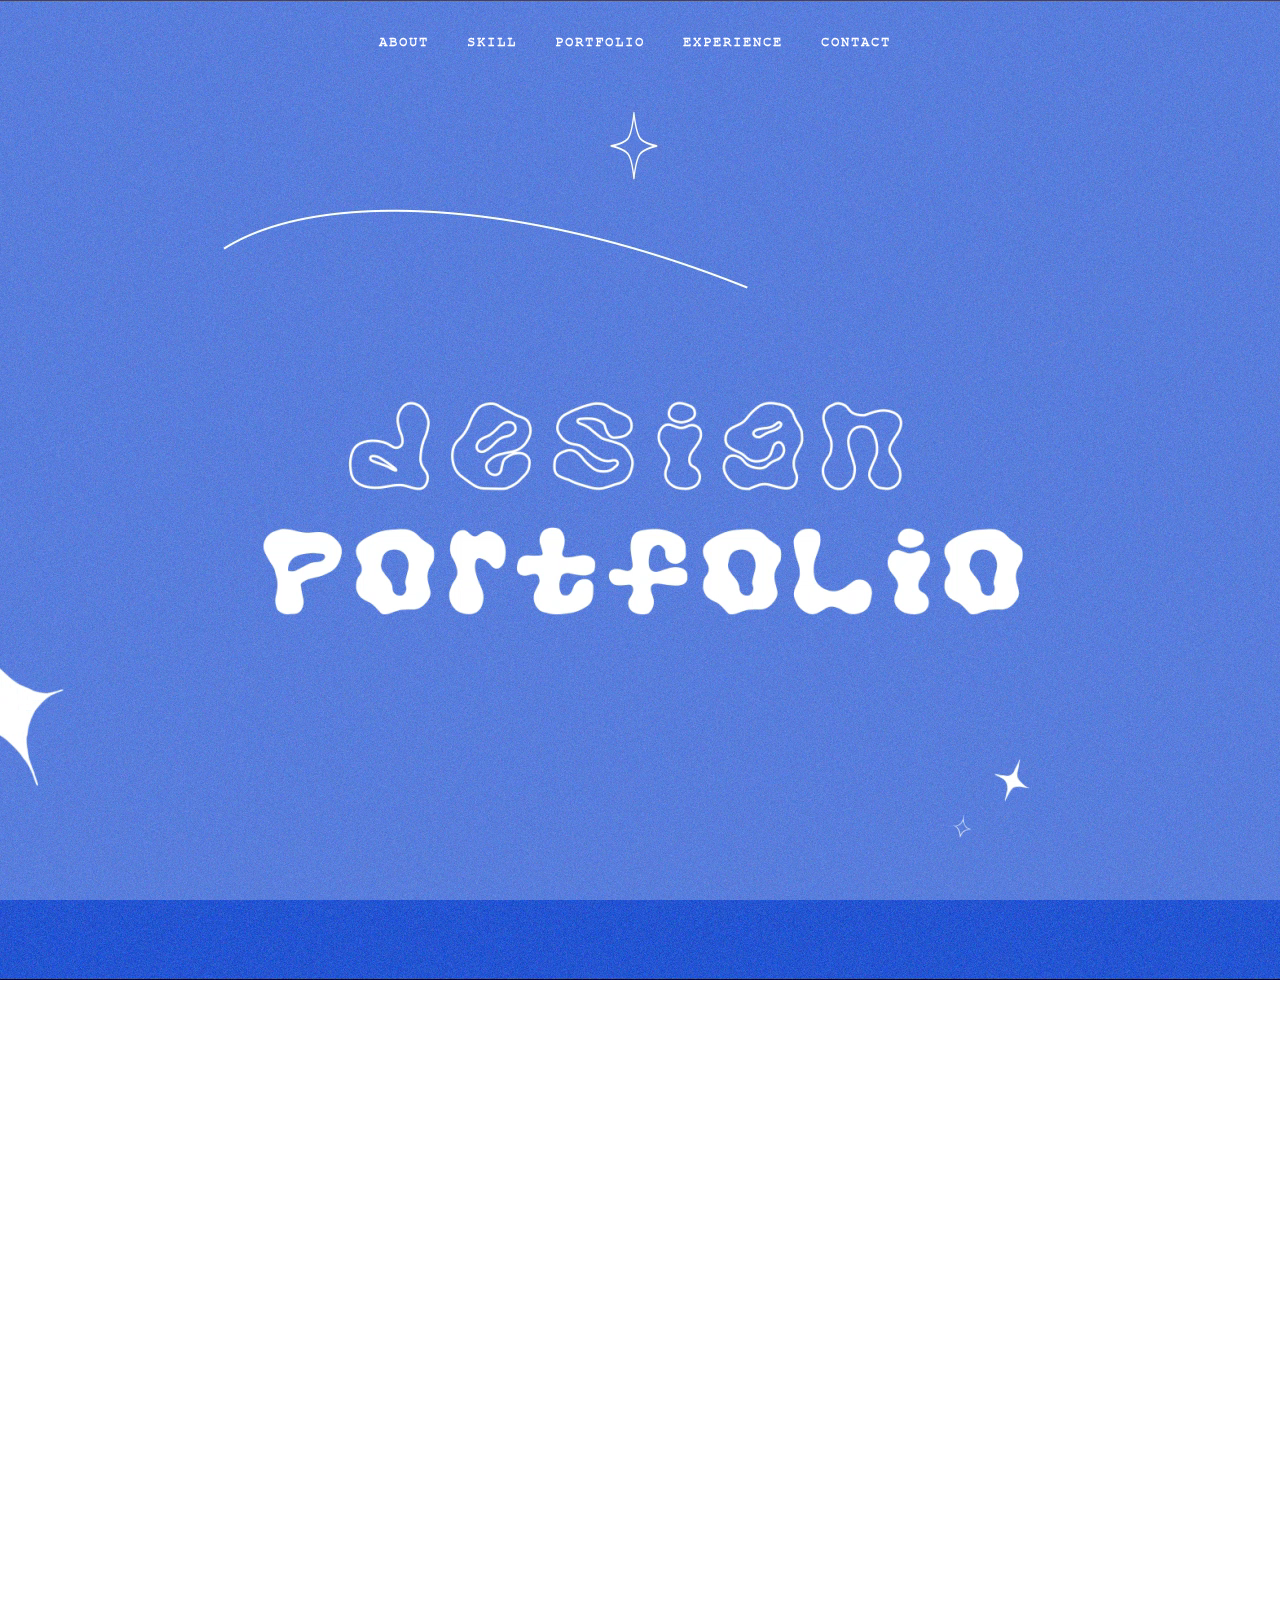
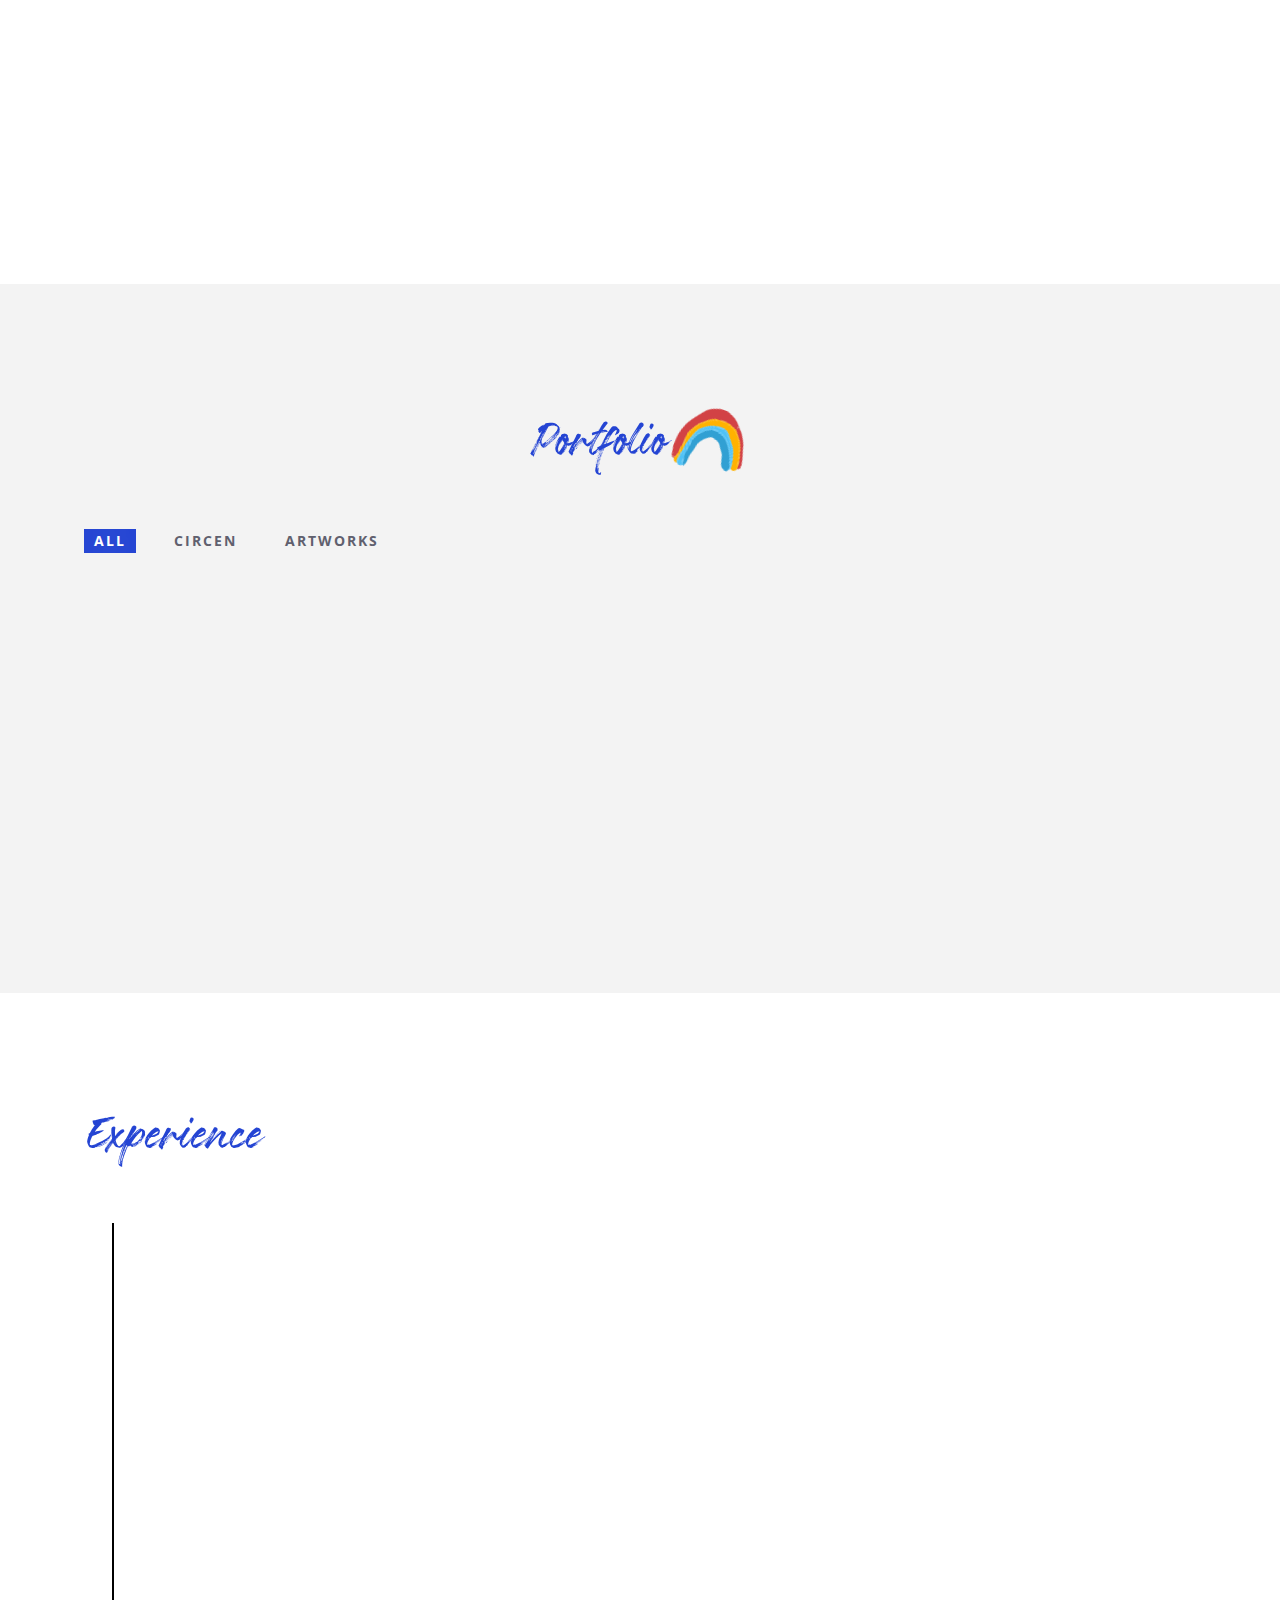
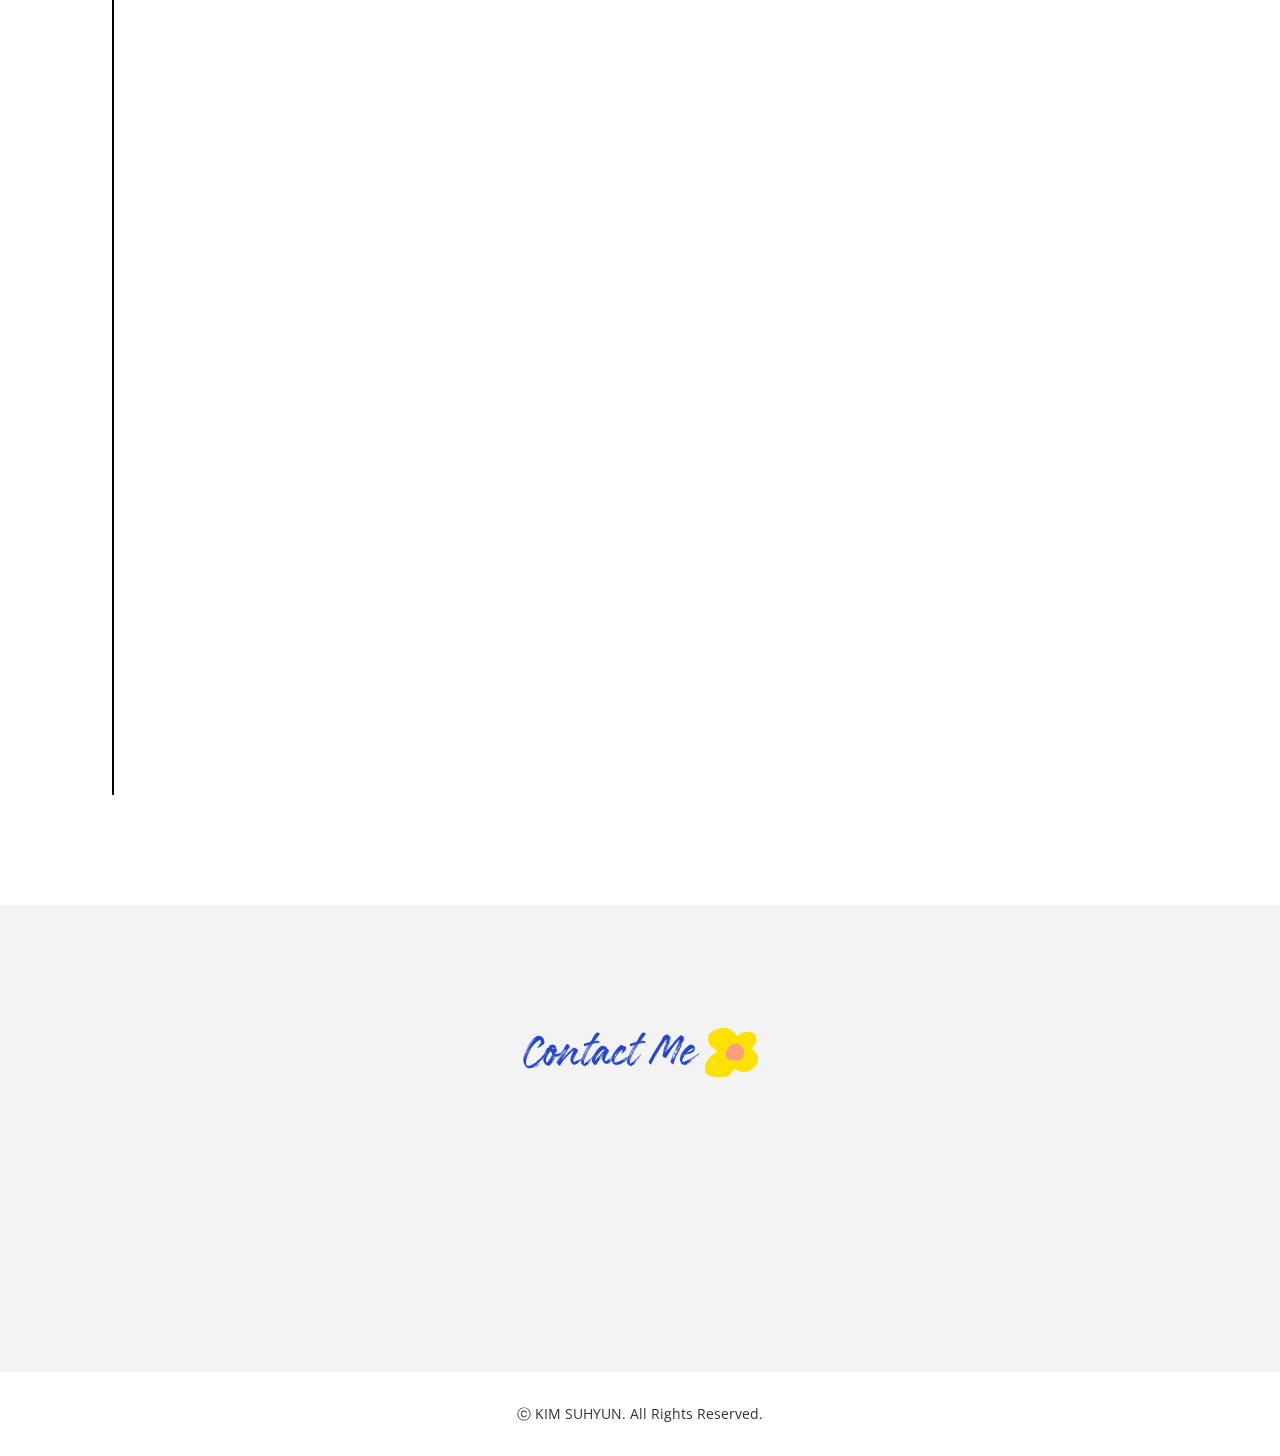
<file: index.html>
<!DOCTYPE html>
<html lang="en">

<head>
    <meta charset="utf-8">
    <meta http-equiv="X-UA-Compatible" content="IE=edge">
    <meta name="viewport" content="width=device-width, initial-scale=1">
    <title>🌼김수현의 포트폴리오🌼</title>
    <link rel="icon" type="image/png" href="img/sparkling.png"/>
    <!-- Bootstrap -->
    <link href="css/bootstrap.min.css" rel="stylesheet">
    <link href="ionicons/css/ionicons.min.css" rel="stylesheet">
    <link href="css/animate.min.css" rel="stylesheet">
    <link href="css/aos.css" rel="stylesheet">
    <!-- main style -->
    <link href="css/style.css" rel="stylesheet">
    <!-- HTML5 shim and Respond.js for IE8 support of HTML5 elements and media queries -->
    <!-- WARNING: Respond.js doesn't work if you view the page via file:// -->
    <!--[if lt IE 9]>
      <script src="https://oss.maxcdn.com/html5shiv/3.7.3/html5shiv.min.js"></script>
      <script src="https://oss.maxcdn.com/respond/1.4.2/respond.min.js"></script>
    <![endif]-->
</head>

<body>

    <!-- Preloader -->
    <div id="preloader">
        <div id="status">

            <div class="preloader" aria-busy="true" aria-label="Loading, please wait." role="progressbar">
            </div>

        </div>
    </div>
    <!-- ./Preloader -->

    <!-- header -->
    <header class="navbar-fixed-top">
        <nav>
            <ul>
                <li><a href="#about">About</a></li>
                <li><a href="#skill">skill</a></li>
                <li><a href="#projects">portfolio</a></li>
                <li><a href="#experience">experience</a></li>
                <li><a href="#contact">contact</a></li>
            </ul>
        </nav>
    </header>
    <!-- ./header -->

    <!-- home -->
    <div class="section" id="home" data-stellar-background-ratio="0.5">
        <div class="container">
            <video muted autoplay loop class="main_video">
                <source src="img/home-bg-2.mp4" type="video/mp4">
            </video>
            <div class="disply-table">
                <div class="table-cell" data-aos="fade-up" data-aos-delay="0">
                </div>
            </div>
        </div>
        <!-- ./home -->

        <!-- about -->
        <div class="section" id="about">
            <div class="container">
                <div class="col-md-4 about-img-div">
                    <img src="img/profile.png" width="323" height="452" class="img-responsive" alt="" align="right"
                        data-aos="fade-right" data-aos-delay="0" />
                </div>
                <div class="col-md-8 " data-aos="fade-up">
                    <h1 class="size-50 smile"><img src="img/smile.png" alt="">About me</h1>
                    <div class="h-50"></div>
                    <p class="sub_title">안녕하세요. 착실히 나아가는 디자이너 김수현입니다!</p>
                    <p>처음에는 포토샵이나 일러스트같은 기본적인 툴도 다룰 줄 모르는 초보자라 하나부터 열가지 다 배워야하는 것에 대해 부담도 느끼고, 여러가지 고민도 많았습니다. 차근차근 배워가며
                        나만의 작업물을 하나씩 완성해가다보니 점점 디자인이 재미있다는 생각이 들게 되었습니다.
                        <br><br>
                        '내가 할 수 있는 것을 하나라도 더 보여주고 싶다'는 마음에 작업물들을 계속 추가하고 수정하는 과정이 쉽지만은 않았지만 막상 결과물을 보니 처음 시작했을 때의 자신이
                        생각나면서 신기하기도 하고, 보람차다는 생각이 듭니다.
                        <br><br>
                        아직 배운 것보다는 배울 것이 많은 초보지만 항상 최선을 다하는 디자이너가 되고 싶습니다. 감사합니다.
                    </p>
                    <div class="h-50"></div>
                </div>

            </div>
        </div>
        <!-- ./about -->

        <!-- skill -->
        <div class="section" id="skill">
            <div class="container">
                <div class="col-md-12" data-aos="fade-up">
                    <h1 class="size-50 title skill center">Skill</h1>
                    <div class="h-50"></div>
                </div>
                <div class="col-md-3" data-aos="fade-up">
                    <div class="chart" data-percent="95" data-aos="fade-up" data-aos-duration="1000">
                        <span class="title">Photoshop <br>95%</span>
                    </div>
                </div>
                <div class="col-md-3" data-aos="fade-up">
                    <div class="chart" data-percent="95" data-aos="fade-up" data-aos-duration="1000">
                        <span class="title">Illustrator <br>95%</span>
                    </div>
                </div>
                <div class="col-md-3" data-aos="fade-up">
                    <div class="chart" data-percent="95" data-aos="fade-up" data-aos-duration="1000">
                        <span class="title">XD <br>95%</span>
                    </div>
                </div>
                <div class="col-md-3" data-aos="fade-up">
                    <div class="chart" data-percent="95" data-aos="fade-up" data-aos-duration="1000">
                        <span class="title">HTML/CSS <br>95%</span>
                    </div>
                </div>
                <div class="col-md-3" data-aos="fade-up">
                    <div class="chart" data-percent="90" data-aos="fade-up" data-aos-duration="1000">
                        <span class="title">jquary <br>90%</span>
                    </div>
                </div>
                <div class="col-md-3" data-aos="fade-up">
                    <div class="chart" data-percent="85" data-aos="fade-up" data-aos-duration="1000">
                        <span class="title">InDesign <br>85%</span>
                    </div>
                </div>
                <div class="col-md-3" data-aos="fade-up">
                    <div class="chart" data-percent="85" data-aos="fade-up" data-aos-duration="1000">
                        <span class="title">Premiere Pro <br>85% </span>
                    </div>
                </div>
                <div class="col-md-3" data-aos="fade-up">
                    <div class="chart" data-percent="85" data-aos="fade-up" data-aos-duration="1000">
                        <span class="title">After effect <br> 85%</span>
                    </div>
                </div>
            </div>
        </div>
        <!-- ./skill -->

        <!-- projects -->
        <div class="section" id="projects">
            <div class="container">
                <div class="col-md-12">
                    <h1 class="size-50 title rainbow center">Portfolio <img src="img/rainbow.png" alt=""></h1>
                </div>
                <!-- main container -->
                <div class="main-container portfolio-inner clearfix">
                    <!-- portfolio div -->
                    <div class="portfolio-div">
                        <div class="portfolio">
                            <!-- portfolio_filter -->
                            <div class="categories-grid wow fadeInLeft">
                                <nav class="categories">
                                    <ul class="portfolio_filter">
                                        <li><a href="" class="active" data-filter="*">All</a></li>
                                        <li><a href="" data-filter=".brand1">Circen</a></li>
                                        <!-- <li><a href="" data-filter=".brand2">brand</a></li> -->
                                        <li><a href="" data-filter=".brand3">Artworks</a></li>
                                    </ul>
                                </nav>
                            </div>
                            <!-- portfolio_filter -->

                            <!-- portfolio_container -->
                            <div class="no-padding portfolio_container clearfix" data-aos="fade-up">
                                <!-- single work -->
                                <div class="col-md-12 brand1">
                                    <div class="col-md-4 col-sm-6">
                                        <div class="portfolio_item"> <img src="img/sign.jpg" alt="image"
                                                class="img-responsive" />

                                        </div>
                                    </div>

                                    <div class="col-md-8 col-sm-6">
                                        <div class="portfolio_item">
                                            <div class="portfolio_item">
                                                <div class="portfolio-border clearfix">
                                                    <div class="item_info">
                                                        <h3>Circen</h3>
                                                        <p>환경을 생각하는 제로웨이스트 브랜드</p>
                                                        <div class="project_btn_box">
                                                            <a href="https://ssssuhyun.github.io/Circen_BIBX/"
                                                                target="_blank" class="project_btn">BI&amp;BX
                                                                Guide</a>
                                                            <a href="https://ssssuhyun.github.io/Circen_UIUX/"
                                                                target="_blank" class="project_btn">Web Guide</a>
                                                            <a href="https://ssssuhyun.github.io/Circen/"
                                                                target="_blank" class="project_btn">Web Site</a>
                                                            <a href="https://ssssuhyun.github.io/Circen_Ebook/Ebook/samples/Circen_Ebook/"
                                                                target="_blank" class="project_btn">E-Book</a>

                                                        </div>
                                                    </div>
                                                </div>
                                            </div>
                                        </div>
                                    </div>
                                </div>
                                <!-- end single work -->
                               
                                <!-- single work -->
                                <!-- <div class="col-md-12 brand3">

                                    <div class="col-md-4 col-sm-6">
                                        <div class="portfolio_item"> <img src="img/portfolio/Circen/02.jpg" alt="image"
                                                class="img-responsive" />

                                        </div>
                                    </div>

                                    <div class="col-md-8 col-sm-6">
                                        <div class="portfolio_item">
                                            <div class="portfolio_item">
                                                <div class="portfolio-border clearfix">
                                                    <div class="item_info">
                                                        <h3>Banner</h3>
                                                        <div class="project_btn_box">
                                                            <a href="#"
                                                                target="_blank" class="project_btn">art1</a>
                                                            <a href="#"
                                                                target="_blank" class="project_btn">art2</a>
                                                        </div>
                                                    </div>
                                                </div>
                                            </div>
                                        </div>
                                    </div>
                                </div> -->
                                <!-- end single work -->
                                <!-- single work -->
                                <!-- <div class="col-md-12 brand3">

                                    <div class="col-md-4 col-sm-6">
                                        <div class="portfolio_item"> <img src="img/portfolio/Circen/02.jpg" alt="image"
                                                class="img-responsive" />

                                        </div>
                                    </div>

                                    <div class="col-md-8 col-sm-6">
                                        <div class="portfolio_item">
                                            <div class="portfolio_item">
                                                <div class="portfolio-border clearfix">
                                                    <div class="item_info">
                                                        <h3>Poster</h3>
                                                        <div class="project_btn_box">
                                                            <a href="#"
                                                                target="_blank" class="project_btn">art1</a>
                                                            <a href="#"
                                                                target="_blank" class="project_btn">art2</a>
                                                        </div>
                                                    </div>
                                                </div>
                                            </div>
                                        </div>
                                    </div>
                                </div> -->
                                <!-- end single work -->
                                <!-- single work -->
                                <!-- <div class="col-md-12 brand3">

                                    <div class="col-md-4 col-sm-6">
                                        <div class="portfolio_item"> <img src="img/portfolio/Circen/02.jpg" alt="image"
                                                class="img-responsive" />

                                        </div>
                                    </div>

                                    <div class="col-md-8 col-sm-6">
                                        <div class="portfolio_item">
                                            <div class="portfolio_item">
                                                <div class="portfolio-border clearfix">
                                                    <div class="item_info">
                                                        <h3>Character</h3>
                                                        <div class="project_btn_box">
                                                            <a href="#"
                                                                target="_blank" class="project_btn">art1</a>
                                                            <a href="#"
                                                                target="_blank" class="project_btn">art2</a>
                                                        </div>
                                                    </div>
                                                </div>
                                            </div>
                                        </div>
                                    </div>
                                </div> -->
                                <!-- end single work -->


                            </div>
                            <!-- end portfolio_container -->
                        </div>
                        <!-- portfolio -->
                    </div>
                    <!-- end portfolio div -->
                </div>
                <!-- end main container -->
            </div>
        </div>
        <!-- ./projects -->

        <!-- experience  -->
        <div class="section" id="experience">
            <div class="container">
                <div class="col-md-12">
                    <h1 class="size-50 title">Experience</h1>
                    <div class="h-50"></div>
                </div>
                <div class="col-md-12">
                    <ul class="timeline">
                        <li class="timeline-event" data-aos="fade-up">
                            <label class="timeline-event-icon"></label>
                            <div class="timeline-event-copy">
                                <p class="timeline-event-thumbnail">August 2023 - Present</p>
                                <h3>직업훈련 이수</h3>
                                <h4>[디지털컨버전스]콘텐츠융합(UIUX,웹퍼블리셔,영상)A 과정 수료</h4>
                            </div>
                        </li>
                        <li class="timeline-event" data-aos="fade-up" data-aos-delay=".2">
                            <label class="timeline-event-icon"></label>
                            <div class="timeline-event-copy">
                                <p class="timeline-event-thumbnail">November 2023</p>
                                <h3>자격증</h3>
                                <h4>컴퓨터활용 2급 필기 합격</h4>
                            </div>
                        </li>
                        <li class="timeline-event" data-aos="fade-up" data-aos-delay=".2">
                            <label class="timeline-event-icon"></label>
                            <div class="timeline-event-copy">
                                <p class="timeline-event-thumbnail">November 2022</p>
                                <h3>자격증</h3>
                                <h4>정보처리기사 필기 합격</h4>
                            </div>
                        </li>
                        <li class="timeline-event" data-aos="fade-up" data-aos-delay=".4">
                            <label class="timeline-event-icon"></label>
                            <div class="timeline-event-copy">
                                <p class="timeline-event-thumbnail">April 2022</p>
                                <h3>자격증</h3>
                                <h4>운전면허증 2종 보통 취득</h4>
                            </div>
                        </li>
                        <li class="timeline-event" data-aos="fade-up" data-aos-delay=".4">
                            <label class="timeline-event-icon"></label>
                            <div class="timeline-event-copy">
                                <p class="timeline-event-thumbnail">April 2022</p>
                                <h3>대학교 졸업</h3>
                                <h4>영산대학교 전기전자공학과</h4>
                            </div>
                        </li>
                        <li class="timeline-event" data-aos="fade-up" data-aos-delay=".4">
                            <label class="timeline-event-icon"></label>
                            <div class="timeline-event-copy">
                                <p class="timeline-event-thumbnail">April 2016</p>
                                <h3>고등학교 졸업</h3>
                                <h4>김해 여자고등학교</h4>
                            </div>
                        </li>
                    </ul>
                </div>
            </div>
        </div>
        <!-- ./experience -->
        <!-- contact -->
        <div class="section" id="contact">
            <div class="container">
                <div class="col-md-12">
                    <h1 class="size-50 title center">Contact Me <img src="img/yellow_flower.png" alt="">
                    </h1>
                    <div class="h-50"></div>
                </div>
                <div class="col-md-4" data-aos="fade-up">
                    <p><img src="img/smartphone.png" alt=""></p>
                    <br>
                    <p>010-2125-7789</p>
                </div>
                <div class="col-md-4" data-aos="fade-up">
                    <p><img src="img/location.png" alt=""></p>
                    <br>
                    <p>부산광역시 강서구 명지국제신도시</p>
                </div>
                <div class="col-md-4" data-aos="fade-up">
                    <p><img src="img/mail.png" alt=""></p>
                    <br>
                    <p>wiuas071@naver.com </p>
                </div>
            </div>
        </div>
        <!-- ./contact -->

        <!-- footer -->
        <div class="section" id="footer">
            <div class="container">
                <div class="col-md-12">
                    <p>ⓒ KIM SUHYUN. All Rights Reserved. </p>
                </div>
            </div>
        </div>
        <!-- ./contact -->

        <!-- jQuery -->
        <script src="js/jquery.js"></script>
        <!--  plugins  -->
        <script src="js/bootstrap.min.js"></script>
        <script src="js/plugins.js"></script>
        <script src="js/aos.js"></script>
        <script src="js/jquery.form.js"></script>
        <script src="js/jquery.validate.min.js"></script>
        <script src="js/jquery.easypiechart.min.js"></script><!--차트 제이쿼리 소스-->

        <!--  main script  -->
        <script src="js/custom.js"></script>
</body>

</html>
</file>
<file: css/style.css>
/*
* Resume template
* Created by : Ahmed Essa
* website : www.ahmedessa.net
*/


/* Table of Content
==================================================
	- Google fonts & font family -
	- typography -
	- General -
    - Preloader -
	- Header -
    - home section -
    - About section -
    - projects section -
    - Skill section -
    - experience section -
    - Contact section -
    - Responsive media queries -
*/


/* Google fonts & font family
==================================================*/

@import 'https://fonts.googleapis.com/css?family=Lato:100,100i,300,300i,400,400i,700,700i,900,900i|Open+Sans:300,300i,400,400i,600,600i,700,700i,800,800i|Playfair+Display:400,400i,700,700i,900,900i';
@font-face {
    font-family: "Stephile Script";
    src: url("../fonts/StephileScript-BWv4l.ttf") format("truetype");
    font-weight: normal;
  } 
  @font-face { 
    font-family: "온글잎 바닷바람";
    src: url("../fonts/온글잎\ 바닷바람.ttf") format("truetype");
    font-weight: normal;
  } 
  @font-face { 
    font-family: "Courier New";
    src: url("../fonts/cour.ttf") format("truetype");
    font-weight: normal;
  } 
/*
font-family: 'Playfair Display', serif;
font-family: 'Lato', sans-serif;
font-family: 'Open Sans', sans-serif;
*/


/* typography
==================================================*/

h1 {
    font-family: 'Stephile Script'
    font-size: 80px;
    line-height: 70px;
}

h4 {
    font-family: 'Lato', sans-serif;
    text-transform: capitalize;
    letter-spacing: 2px;
    position: relative;
    color: #3954cc;
    margin-left: 40px;
    font-weight: 700;
}

h4:before {
    position: absolute;
    width: 30px;
    left: -40px;
    content: "";
    display: block;
    height: 2px;
    background: #2444d3;
    top: 9px;
}
.center{
    text-align: center;
}
/* General
==================================================*/

body {
    font-family: 'Open Sans', sans-serif;
    font-size: 14px;
    line-height: 24px;
}

.size-50 {
    font-family: Stephile Script;
    color: #2444d3;
    font-size: 50px;
    line-height: 50px
}

.h-50 {
    height: 50px;
}


/* preloader
==================================================*/

#preloader {
    position: fixed;
    top: 0;
    left: 0;
    right: 0;
    bottom: 0;
    background-color: #fff;
    z-index: 10000
}

#status,
.preloader {
    top: 50%;
    left: 50%;
    position: absolute
}

#status {
    width: 100px;
    height: 100px;
    background-repeat: no-repeat;
    background-position: center;
    margin: -50px 0 0 -50px
}

.preloader {
    height: 40px;
    width: 40px;
    margin-top: -20px;
    margin-left: -20px
}

.preloader:before {
    content: "";
    display: block;
    position: absolute;
    left: -1px;
    top: -1px;
    height: 100%;
    width: 100%;
    -webkit-animation: rotation 1s linear infinite;
    animation: rotation 1s linear infinite;
    border: 2px solid #2444d3;
    border-top: 2px solid transparent;
    border-radius: 100%
}

.preloader>.icon {
    position: absolute;
    top: 50%;
    left: 50%;
    height: 25px;
    width: 10.6px;
    margin-top: -12.5px;
    margin-left: -5.3px;
    -webkit-animation: wink 1s ease-in-out infinite alternate;
    animation: wink 1s ease-in-out infinite alternate
}

@media only screen and (min-width:768px) {
    .preloader {
        height: 60px;
        width: 60px;
        margin-top: -30px;
        margin-left: -30px
    }
    .preloader:before {
        left: -2px;
        top: -2px;
        border-width: 2px
    }
    .preloader>.icon {
        height: 37.5px;
        width: 15.9px;
        margin-top: -18.75px;
        margin-left: -7.95px
    }
}

@media only screen and (min-width:1200px) {
    .preloader {
        height: 60px;
        width: 60px;
        margin-top: -30px;
        margin-left: -30px
    }
    .preloader>.icon {
        height: 50px;
        width: 21.2px;
        margin-top: -25px;
        margin-left: -10.6px
    }
}

@-webkit-keyframes rotation {
    from {
        -webkit-transform: rotate(0);
        transform: rotate(0)
    }
    to {
        -webkit-transform: rotate(359deg);
        transform: rotate(359deg)
    }
}

@keyframes rotation {
    from {
        -webkit-transform: rotate(0);
        transform: rotate(0)
    }
    to {
        -webkit-transform: rotate(359deg);
        transform: rotate(359deg)
    }
}

@-webkit-keyframes wink {
    from {
        opacity: 0
    }
    to {
        opacity: 1
    }
}

@keyframes wink {
    from {
        opacity: 0
    }
    to {
        opacity: 1
    }
}


/* Header
==================================================*/

header {
    text-align: center;
    -webkit-transition: all .5s;
    transition: all .5s;
    height: 65px;
    font-family: 'Courier New', Courier, monospace;
}

nav ul {
    display: inline-block;
    padding-left: 0;
    list-style: none;
    padding: 20px;
    margin-bottom: 0;
    -webkit-transition: all .5s;
    transition: all .5s;
}

nav li {
    display: inline-block;
    margin: 10px;
}

nav li a {
    text-transform: uppercase;
    letter-spacing: 2px;
    color: #fff;
    margin-right: 10px;
    font-size: 14px;
    font-weight: bold;
}

.bg-nav {
    background: rgba(0, 0, 0, 0.2);
}

.bg-nav ul {
    padding: 10px 0;
}

a:focus {
    color: #fff;
    text-decoration: none;
}

a:hover {
    color: #7795ff;
    text-decoration: none;
}

a.active {
    color: #7795ff;
    text-shadow: 1px 1px 50px #fff;
}


/* home section
==================================================*/

#home {

    background-size: cover;
    height: 100vh;
}

.table-cell {
    display: table-cell;
    vertical-align: middle;
}

.disply-table {
    display: table;
    height: 100vh;
}

.main_video{
    position: absolute;
   top: 0px;
   left: 50%;
   transform: translateX(-50%);
   min-width: 100%;
   min-height: 100%;
   width: auto;
   height: 980px;
   z-index: -1000;
   overflow: hidden;
}

/* about section
==================================================*/

#about {
    padding: 190px 0 50px;
}

.about-img-div img {
    margin: 0 auto;
}
.smile img{
    margin-right: 20px;
}
.sub_title{
    font-size: 32px;
    font-family: 온글잎 바닷바람;
    color: #2444d3;
    padding-bottom: 50px;
}
.about-img-div img{

    padding-top: 40px;
}
.introduce{
    padding-left: 90px;
}
/* skill section
==================================================*/
#skill {
    padding: 50px 0 50px;
    position: relative;
}
.chart {
    width: 100%;
    text-align: center;
    position: relative;
}
.chart span.title{
    font-family: 'Courier New', Courier, monospace;
    color: #2444d3;
    font: 16px;
    position: absolute;
    display: block; 
    width: 100%; 
    text-align: center; 
    top: 50%;
    transform: translateY(-50%);
}

.chart span.title b{
    font-size: 20px;
}

.line{
    width: 1200px;
    height: 2px;
    background-color: #2444d3;
    position: absolute;
    bottom: 70%;
    z-index: -1;
}
/* projects section
==================================================*/

#projects {
    padding: 100px 0;
    background: #f3f3f3;
}

.portfolio .categories-grid span {
    font-size: 30px;
    margin-bottom: 30px;
    display: inline-block;
}

.portfolio .categories-grid .categories ul li {
    list-style: none;
    margin: 20px 0;
}

.portfolio .categories-grid .categories ul li a {
    display: inline-block;
    color: #60606e;
    padding: 0 10px;
    margin: 0 14px;
    -webkit-transition: all .2s ease-in-out .2s;
    transition: all .2s ease-in-out .2s;
}

.portfolio .categories-grid .categories ul li a:hover,
.portfolio .categories-grid .categories ul li a:focus {
    text-decoration: none;
}

.portfolio .categories-grid .categories ul li a.active {
    background-color: #2444d3;
    padding:0px 10px;
    color: white;
    text-decoration: none;
}

.portfolio_filter {
    padding-left: 0;
}


.portfolio_item {
    position: relative;
    overflow: hidden;
    display: block;
    margin-bottom: 30px;
}

.portfolio_item .portfolio_item_hover {
    position: absolute;
    top: 0px;
    left: 0px;
    height: 100%;
    width: 100%;
    background-color: #425BB5;
    -webkit-transform: translateY(100%);
    transform: translateY(100%);
    opacity: 0;
    -webkit-transition: all .2s ease-in-out;
    transition: all .2s ease-in-out;
    color: #333;
}

.portfolio_item .portfolio_item_hover .item_info {
    text-align: center;
    position: absolute;
    top: 50%;
    left: 50%;
    -webkit-transform: translate(-50%, -50%);
    transform: translate(-50%, -50%);
    padding: 10px;
    width: 100%;
    font-weight: bold;
}

.portfolio_item .portfolio_item_hover .item_info span {
    display: block;
    color: #fff;
    font-size: 18px;
    -webkit-transform: translateY(-100px);
    transform: translateY(-100px);
    -webkit-transition: all .3s ease-in-out .3s;
    transition: all .3s ease-in-out .3s;
    opacity: 0;
}

.portfolio_item .portfolio_item_hover .item_info em {
    font-style: normal;
    display: inline-block;
    background-color: #2444d3;
    padding: 5px 20px;
    color: #fff;
    margin-top: 10px;
    -webkit-transform: translateY(100px);
    transform: translateY(100px);
    -webkit-transition: all .3s ease-in-out .3s;
    transition: all .3s ease-in-out .3s;
    opacity: 0;
    font-size: 10px;
    letter-spacing: 2px;
}

.portfolio_item:hover .portfolio_item_hover {
    opacity: 1;
    -webkit-transform: translateX(0);
    transform: translateX(0);
}

.portfolio_item:hover .item_info em,
.portfolio_item:hover .item_info span {
    opacity: 1;
    -webkit-transform: translateX(0);
    transform: translateX(0);
}

.portfolio .categories-grid .categories ul li {
    float: left;
}

.portfolio .categories-grid .categories ul li a {
    padding: 0 10px;
    -webkit-transition: all .2s ease-in-out .2s;
    transition: all .2s ease-in-out .2s;
}

.portfolio_filter {
    padding-left: 0;
    display: inline-block;
    margin: 0 auto;
    text-align: center;
}

.portfolio-padding {
    padding: 50px 0;
}

.portfolio-inner {
    padding-bottom: 0 !important;
    padding-top: 55px;
}

.portfolio_container .col-md-12{
    padding-left:0;
	padding-right:0;
}
	
.project_btn{
    display:inline-block;
	padding:5px 20px;
	background:#23527c;
	color:#fff;
}

.project_btn:hover{
    color:#fff;
	background:skyblue;
}

.project_btn_box{
    width: 300px;
    text-align:left;
    padding-top:20px;
}
.project_btn_box a{
    margin-right: 10px;
    margin-bottom: 15px;
}
.rainbow img{
    rotate: 20deg;
}

/* experience section
==================================================*/

#experience {
    padding: 100px 0;
}

.experience-row {
    padding: 20px 0;
    border-bottom: 1px solid #ddd;
}

.experience-row h3 {
    font-family: 'Lato', sans-serif;
    text-transform: capitalize;
    letter-spacing: 2px;
    color:#2444d3;
    font-size: 16px;
    font-weight: bold
}

.experience-row p {
    color: #888;
    margin-top: 20px;
    font-size: 15px;
}

.experience-row .date {
    color: #000;
    font-size: 17px;
}

.timeline {
    padding-left: 0;
    list-style: none;
    position: relative;
}

.timeline:before {
    background-color: black;
    content: '';
    margin-left: -1px;
    position: absolute;
    top: 0;
    left: 2em;
    width: 2px;
    height: 100%;
}

.timeline-event {
    position: relative;
}

.timeline-event:hover .timeline-event-icon {
    -webkit-transform: rotate(-45deg);
    transform: rotate(-45deg);
    background-color: #2444d3;
}

.timeline-event:hover .timeline-event-thumbnail {
    box-shadow: inset 40em 0 0 0 #2444d3;
}

.timeline-event-copy {
    padding: 2em;
    position: relative;
    top: -1.875em;
    left: 4em;
    width: 100%;
}

.timeline-event-copy h3 {
    font-size: 1.75em;
}

.timeline-event-copy h4 {
    font-size: 1.2em;
    margin-bottom: 1.2em;
}

.timeline-event-copy strong {
    font-weight: 700;
}

.timeline-event-copy p:not(.timeline-event-thumbnail) {
    padding-bottom: 1.2em;
}

.timeline-event-icon {
    -webkit-transition: -webkit-transform 0.2s ease-in;
    transition: -webkit-transform 0.2s ease-in;
    transition: transform 0.2s ease-in;
    transition: transform 0.2s ease-in, -webkit-transform 0.2s ease-in;
    -webkit-transform: rotate(45deg);
    transform: rotate(45deg);
    background-color:#2444d3;
    outline: 10px solid #f3f3f3;
    display: block;
    margin: 0.5em 0.5em 0.5em -0.5em;
    position: absolute;
    top: 0;
    left: 2em;
    width: 1em;
    height: 1em;
}

.timeline-event-thumbnail {
    -moz-transition: box-shadow 0.5s ease-in 0.1s;
    -o-transition: box-shadow 0.5s ease-in 0.1s;
    -webkit-transition: box-shadow 0.5s ease-in;
    -webkit-transition-delay: 0.1s;
    -webkit-transition: box-shadow 0.5s ease-in 0.1s;
    transition: box-shadow 0.5s ease-in 0.1s;
    color: white;
    font-size: 12px;
    font-weight: bold;
    background-color: black;
    box-shadow: inset 0 0 0 0em #2444d3;
    display: inline-block;
    margin-bottom: 1.2em;
    padding: 0.25em 1em 0.2em 1em;
}


/* contact
==================================================*/

#contact {
    padding: 100px 0;
    background: #f3f3f3
}

#contact-form input,
#contact-form textarea {
    height: 50px;
    margin-bottom: 10px;
    border-radius: 0;
}

#contact-form label {
    display: block;
    margin-bottom: .2em;
    font-size: 13px;
    line-height: 13px;
    font-size: 1.3rem;
    line-height: 1.3rem;
    color: #000;
}

#contact-form label.error {
    margin-top: 10px;
    margin-bottom: 1em;
    font-size: 12px;
    line-height: 12px;
    font-size: 1.2rem;
    line-height: 1.2rem;
    color: #D33E43;
    margin-left: 10px
}
#contact .col-md-4{
    text-align: center;
}
#contact i{
    font-size: 50px;
}


/* footer
==================================================*/

#footer{
    padding: 30px 0;
}
#footer p{
    margin-bottom: 0;
    text-align: center;
}


/* Responsive media queries
==================================================*/

@media (max-width: 991px) {
    .portfolio .categories-grid .categories ul li a {
        padding: 0 2px;
    }
	.project_btn{
		margin:2px;
	}
}

@media (max-width: 768px) {
    .timeline-event-copy {
        width: 90%;
        left: 2em;
    }
}

@media (max-width: 500px) {
    h1 {
        font-family: 'Playfair Display', serif;
        font-size: 50px;
        line-height: 50px;
    }
    #home,
    .disply-table {
        height: 600px;
    }
    .about-border {
        width: 265px;
    }
    .portfolio .categories-grid .categories ul li {
        list-style: none;
        margin: 10px 0;
    }
}

@media (max-width: 425px) {
    nav ul{
        padding: 20px 0;
    }
    nav li {
        margin: 6px;
    }
    nav li a {
        font-size: 10px;
    }
}

@media (max-width: 374px) {
    nav ul{
        width: 100%;
    }
    nav{
        display: none;
    }
    .about-border {
        display: none;
    }
}

@media (max-width: 320px) {
    header{
        height: auto;
    }
}
</file>
